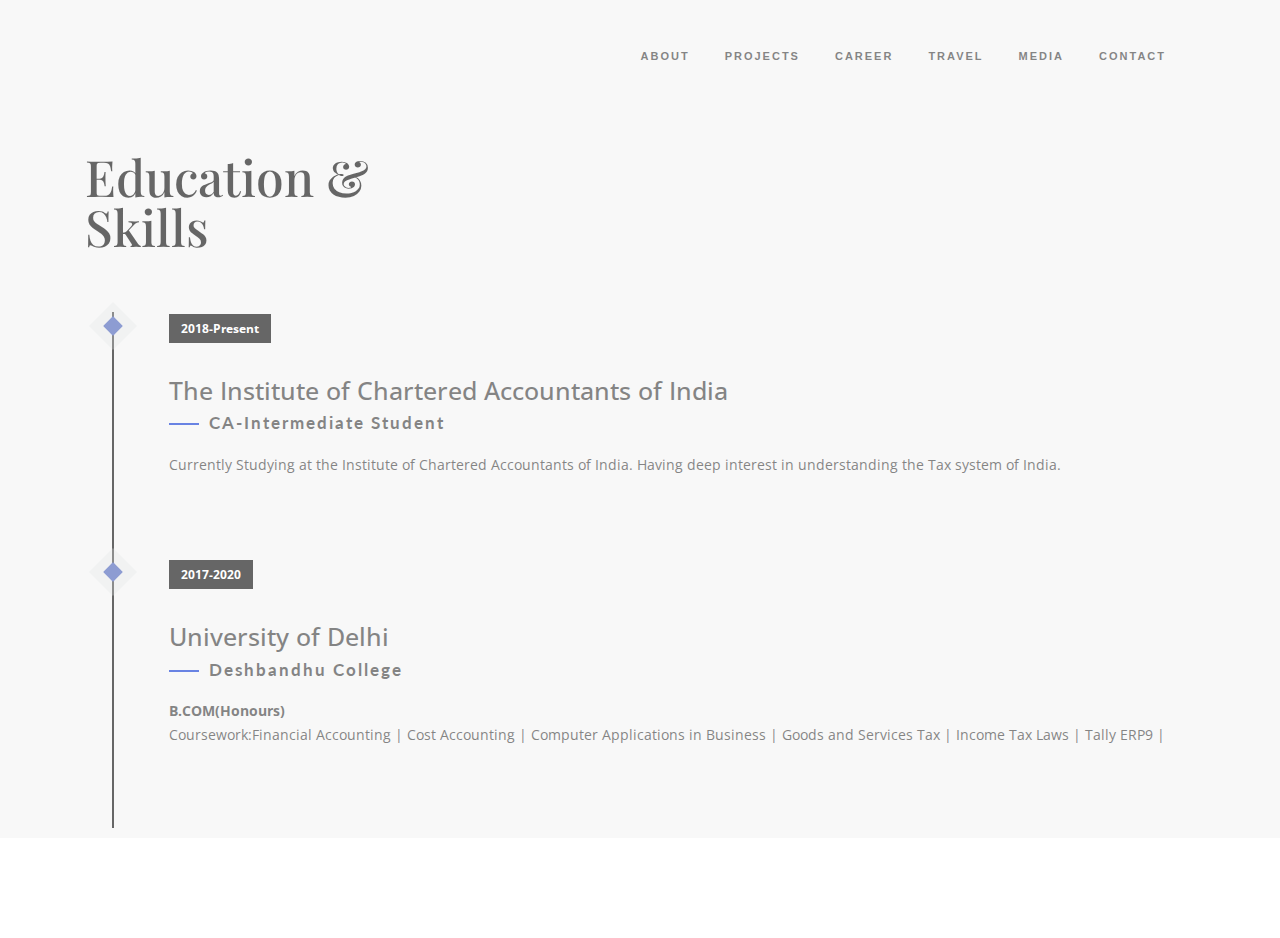
<file: career.html>
<!DOCTYPE html>
<html lang="en">
<head>
    <meta charset="utf-8">
    <meta http-equiv="X-UA-Compatible" content="IE=edge">
    <meta name="viewport" content="width=device-width, initial-scale=1">
    <title>Contact - Akhil Mishra</title>
    <link rel="icon" href="img/logo.JPG" type="image/x-icon">
    <!-- Bootstrap and other styles -->
    <link href="css/bootstrap.min.css" rel="stylesheet">
    <link href="ionicons/css/ionicons.min.css" rel="stylesheet">
    <link href="css/animate.min.css" rel="stylesheet">
    <link href="css/aos.css" rel="stylesheet">
    <link href="css/style.css" rel="stylesheet">
    <link href="/career.css" rel="stylesheet">
    <link href="css/navbar.css" rel="stylesheet">


</head>
<body>
    <!-- Preloader (optional) -->
    <div id="preloader">
        <div id="status">
            <div class="preloader" aria-busy="true" aria-label="Loading, please wait." role="progressbar"></div>
        </div>
    </div>


 <!-- education  -->
 <div class="section" id="experience">
    <div class="container">
        <!-- Navigation Bar -->
        <nav class="navbar">
            <div class="container">
                </button>
                <div class="collapse navbar-collapse" id="navbarResponsive">
                    <ul class="navbar-nav ml-auto">
                        <li class="nav-item"><a class="nav-link" href="home-about.html">About</a></li>
                        <li class="nav-item"><a class="nav-link" href="initiatives.html">Projects</a></li>
                        <li class="nav-item"><a class="nav-link" href="career.html">Career</a></li>
                        <li class="nav-item"><a class="nav-link" href="wanderlust.html">Travel</a></li>
                        <li class="nav-item"><a class="nav-link" href="blogs.html">Media</a></li>
                        <li class="nav-item"><a class="nav-link" href="contact.html">Contact</a></li>
                    </ul>
                </div>
            </div>
        </nav>
        <div class="col-md-12">
            <h1 id="page-Education" class="size-50">Education & <br />Skills</h1>
            <div class="h-50"></div>
        </div>
        <div class="col-md-12">
            <ul class="timeline">
                <li class="timeline-event" data-aos="fade-up" data-aos-delay=".2">
                    <label class="timeline-event-icon"></label>
                    <div class="timeline-event-copy">
                        <p class="timeline-event-thumbnail">2018-Present</p>
                        <h3>The Institute of Chartered Accountants of India</h3>
                        <h4>CA-Intermediate Student</h4>
                        <p>Currently Studying at the Institute of Chartered Accountants of India. Having deep
                            interest in understanding the Tax system of India.</p>
                    </div>
                </li>
                <li class="timeline-event" data-aos="fade-up" data-aos-delay=".4">
                    <label class="timeline-event-icon"></label>
                    <div class="timeline-event-copy">
                        <p class="timeline-event-thumbnail">2017-2020</p>
                        <h3>University of Delhi</h3>
                        <h4>Deshbandhu College</h4>
                        <p><strong>B.COM(Honours)</strong>
                            <br>Coursework:Financial Accounting | Cost Accounting | Computer Applications in
                            Business | Goods and Services Tax | Income Tax Laws | Tally ERP9 |
                        </p>
                    </div>
                </li>
            </ul>
        </div>
    </div>
</div>
<!-- ./education -->

</div id="animatedModal" class="popup-modal">
<!--THIS IS IMPORTANT! to close the modal, the class name has to match the name given on the ID -->
<div id="btn-close-modal" class="close-animatedModal close-popup-modal"> <i class="ion-close-round"></i> </div>
<div class="clearfix"></div>
<div class="modal-content">
    <div class="container">
        <div class="portfolio-padding">

        </div>
    </div>
</div>
</div>
</div>
<!-- jQuery -->
<script src="js/jquery.js"></script>
<!--  plugins  -->
<script src="js/bootstrap.min.js"></script>
<script src="js/plugins.js"></script>
<script src="js/aos.js"></script>
<script src="js/jquery.form.js"></script>
<script src="js/jquery.validate.min.js"></script>

<!--  main script  -->
<script src="js/custom.js"></script>

<!-- Global site tag (gtag.js) - Google Analytics -->
<script async src="https://www.googletagmanager.com/gtag/js?id=G-4PWC4Z96FE"></script>
<script>
    window.dataLayer = window.dataLayer || [];
    function gtag() { dataLayer.push(arguments); }
    gtag('js', new Date());

    gtag('config', 'G-4PWC4Z96FE');
</script>
<script>
    document.querySelector('.navbar-toggler').addEventListener('click', function() {
    document.querySelector('.hamburger-icon').classList.toggle('active');
});
</script>
</body>

</html>
</file>
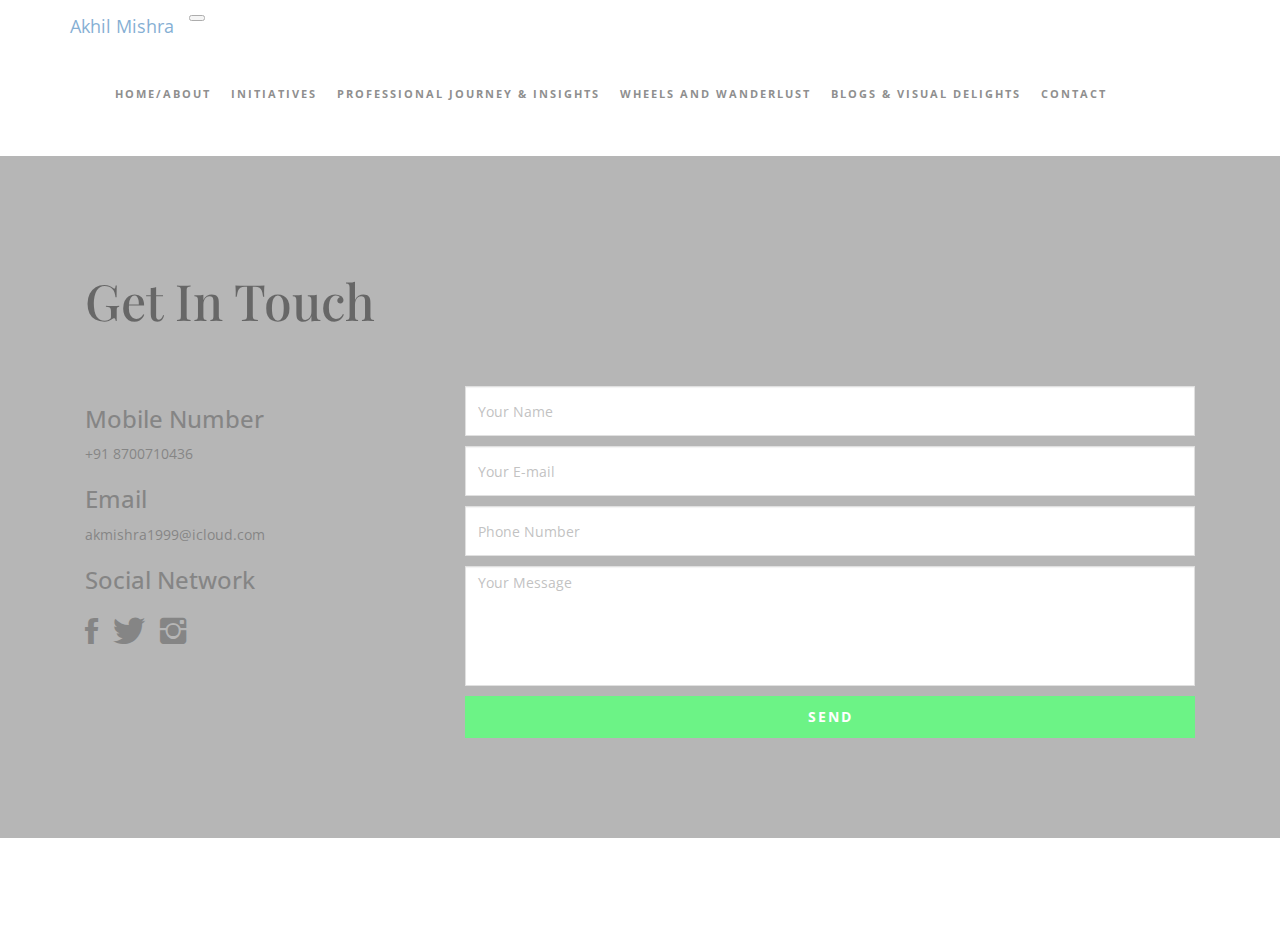
<file: contact.html>
<!DOCTYPE html>
<html lang="en">
<head>
    <meta charset="utf-8">
    <meta http-equiv="X-UA-Compatible" content="IE=edge">
    <meta name="viewport" content="width=device-width, initial-scale=1">
    <title>Contact - Akhil Mishra</title>
    <link rel="icon" href="img/logo.JPG" type="image/x-icon">
    <!-- Bootstrap and other styles -->
    <link href="css/bootstrap.min.css" rel="stylesheet">
    <link href="ionicons/css/ionicons.min.css" rel="stylesheet">
    <link href="css/animate.min.css" rel="stylesheet">
    <link href="css/aos.css" rel="stylesheet">
    <link href="css/style.css" rel="stylesheet">
    <!-- HTML5 shim and Respond.js for IE8 support of HTML5 elements and media queries -->
    <!--[if lt IE 9]>
      <script src="https://oss.maxcdn.com/html5shiv/3.7.3/html5shiv.min.js"></script>
      <script src="https://oss.maxcdn.com/respond/1.4.2/respond.min.js"></script>
    <![endif]-->
</head>
<body>
    <!-- Preloader (optional) -->
    <div id="preloader">
        <div id="status">
            <div class="preloader" aria-busy="true" aria-label="Loading, please wait." role="progressbar"></div>
        </div>
    </div>

<!-- Navigation Bar -->
<nav class="navbar navbar-expand-lg navbar-light bg-light fixed-top">
    <div class="container">
        <a class="navbar-brand" href="home-about.html">
            <!-- You can put an image or text here -->
            Akhil Mishra
        </a>
        <!-- Hamburger Menu Button -->
        <button class="navbar-toggler" type="button" data-toggle="collapse" data-target="#navbarResponsive"
            aria-controls="navbarResponsive" aria-expanded="false" aria-label="Toggle navigation">
            <div class="hamburger-icon">
                <div></div> <!-- These empty divs will be the hamburger icon bars -->
            </div>
        </button>


        <div class="collapse navbar-collapse" id="navbarResponsive">
            <ul class="navbar-nav ml-auto">
                <li class="nav-item"><a class="nav-link" href="home-about.html">Home/About</a></li>
                <li class="nav-item"><a class="nav-link" href="initiatives.html">Initiatives</a></li>
                <li class="nav-item"><a class="nav-link" href="journey-insights.html">Professional Journey &
                        Insights</a></li>
                <li class="nav-item"><a class="nav-link" href="wanderlust.html">Wheels and Wanderlust</a></li>
                <li class="nav-item"><a class="nav-link" href="blogs.html">Blogs & Visual Delights</a></li>
                <li class="nav-item"><a class="nav-link" href="contact.html">Contact</a></li>
            </ul>
        </div>
    </div>
</nav>

    <!-- Contact Section -->
    <div class="section" id="contact">
        <div class="container">
            <!-- Contact Content -->
            <div class="col-md-12">
                <h1 id="page-contact" class="size-50">Get In Touch</h1>
                <div class="h-50"></div>
            </div>
            <div class="col-md-4" data-aos="fade-up">
                <!-- Contact Details -->
                <h3>Mobile Number</h3>
                <p>+91 8700710436</p>
                <h3>Email</h3>
                <p>akmishra1999@icloud.com</p>
                <h3>Social Network</h3>
                <ul class="social">
                    <li><a href="https://www.facebook.com/MishraAkhill"><i class="ion-social-facebook"></i></a></li>
                    <li><a href="https://twitter.com/MishraAkhill"><i class="ion-social-twitter"></i></a></li>
                    <li><a href="https://instagram.com/MishraAkhill"><i class="ion-social-instagram"></i></a></li>
                </ul>
                <div class="clearfix"></div>
                <div class="h-50"></div>
            </div>
            <div class="col-md-8" data-aos="fade-up">
                <!-- Contact Form -->
                <form action="https://formspree.io/f/xjvjgoqb" class="contact-bg" id="contact-form" name="contact" method="POST" novalidate="novalidate">
                    <input type="text" name="name" class="form-control" placeholder="Your Name" />
                    <input type="email" name="_replyto" class="form-control" placeholder="Your E-mail" />
                    <input type="text" name="phone" class="form-control" placeholder="Phone Number" />
                    <textarea name="message" class="form-control" placeholder="Your Message" style="height:120px"></textarea>
                    <button id="submit" type="submit" name="submit" class="btn btn-glance">Send</button>
                    <div id="success">
                        <p class="green textcenter">Your message was sent successfully! I will be in touch as soon as I can.</p>
                    </div>
                    <div id="error">
                        <p>Something went wrong, try refreshing and submitting the form again.</p>
                    </div>
                </form>
            </div>
        </div>
    </div>

</div id="animatedModal" class="popup-modal">
<!--THIS IS IMPORTANT! to close the modal, the class name has to match the name given on the ID -->
<div id="btn-close-modal" class="close-animatedModal close-popup-modal"> <i class="ion-close-round"></i> </div>
<div class="clearfix"></div>
<div class="modal-content">
    <div class="container">
        <div class="portfolio-padding">

        </div>
    </div>
</div>
</div>
</div>
<!-- jQuery -->
<script src="js/jquery.js"></script>
<!--  plugins  -->
<script src="js/bootstrap.min.js"></script>
<script src="js/plugins.js"></script>
<script src="js/aos.js"></script>
<script src="js/jquery.form.js"></script>
<script src="js/jquery.validate.min.js"></script>

<!--  main script  -->
<script src="js/custom.js"></script>

<!-- Global site tag (gtag.js) - Google Analytics -->
<script async src="https://www.googletagmanager.com/gtag/js?id=G-4PWC4Z96FE"></script>
<script>
    window.dataLayer = window.dataLayer || [];
    function gtag() { dataLayer.push(arguments); }
    gtag('js', new Date());

    gtag('config', 'G-4PWC4Z96FE');
</script>
</body>

</html>
</file>
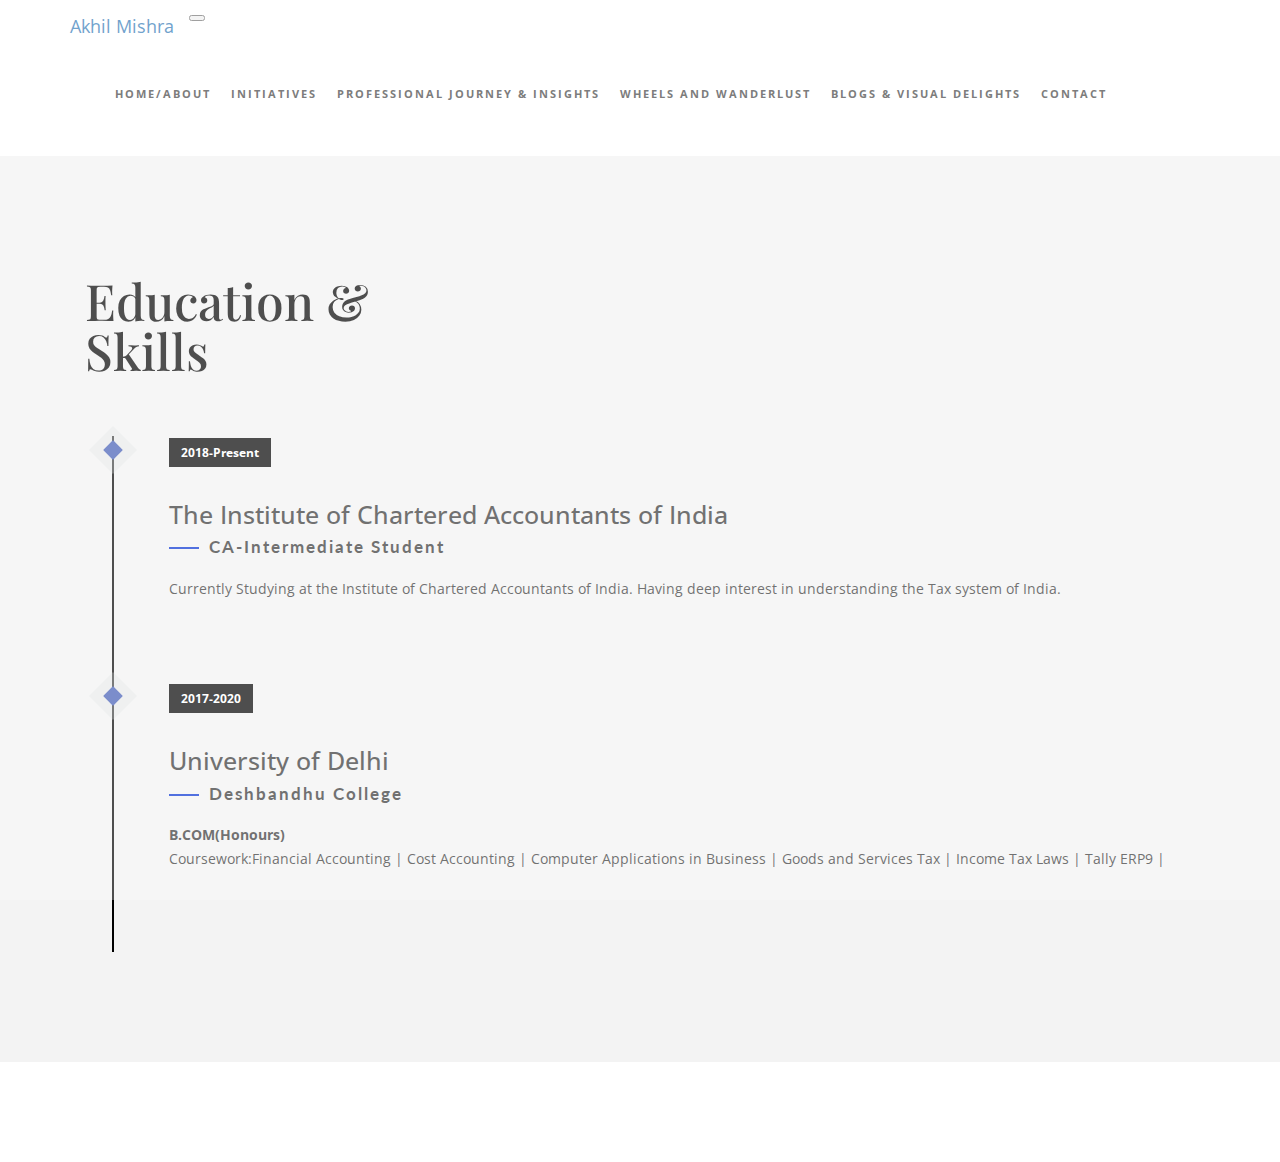
<file: journey-insights.html>
<!DOCTYPE html>
<html lang="en">
<head>
    <meta charset="utf-8">
    <meta http-equiv="X-UA-Compatible" content="IE=edge">
    <meta name="viewport" content="width=device-width, initial-scale=1">
    <title>Contact - Akhil Mishra</title>
    <link rel="icon" href="img/logo.JPG" type="image/x-icon">
    <!-- Bootstrap and other styles -->
    <link href="css/bootstrap.min.css" rel="stylesheet">
    <link href="ionicons/css/ionicons.min.css" rel="stylesheet">
    <link href="css/animate.min.css" rel="stylesheet">
    <link href="css/aos.css" rel="stylesheet">
    <link href="css/style.css" rel="stylesheet">
    <!-- HTML5 shim and Respond.js for IE8 support of HTML5 elements and media queries -->
    <!--[if lt IE 9]>
      <script src="https://oss.maxcdn.com/html5shiv/3.7.3/html5shiv.min.js"></script>
      <script src="https://oss.maxcdn.com/respond/1.4.2/respond.min.js"></script>
    <![endif]-->
</head>
<body>
    <!-- Preloader (optional) -->
    <div id="preloader">
        <div id="status">
            <div class="preloader" aria-busy="true" aria-label="Loading, please wait." role="progressbar"></div>
        </div>
    </div>

<!-- Navigation Bar -->
<nav class="navbar navbar-expand-lg navbar-light bg-light fixed-top">
    <div class="container">
        <a class="navbar-brand" href="home-about.html">
            <!-- You can put an image or text here -->
            Akhil Mishra
        </a>
        <!-- Hamburger Menu Button -->
        <button class="navbar-toggler" type="button" data-toggle="collapse" data-target="#navbarResponsive"
            aria-controls="navbarResponsive" aria-expanded="false" aria-label="Toggle navigation">
            <div class="hamburger-icon">
                <div></div> <!-- These empty divs will be the hamburger icon bars -->
            </div>
        </button>


        <div class="collapse navbar-collapse" id="navbarResponsive">
            <ul class="navbar-nav ml-auto">
                <li class="nav-item"><a class="nav-link" href="home-about.html">Home/About</a></li>
                <li class="nav-item"><a class="nav-link" href="initiatives.html">Initiatives</a></li>
                <li class="nav-item"><a class="nav-link" href="journey-insights.html">Professional Journey &
                        Insights</a></li>
                <li class="nav-item"><a class="nav-link" href="wanderlust.html">Wheels and Wanderlust</a></li>
                <li class="nav-item"><a class="nav-link" href="blogs.html">Blogs & Visual Delights</a></li>
                <li class="nav-item"><a class="nav-link" href="contact.html">Contact</a></li>
            </ul>
        </div>
    </div>
</nav>
  
 <!-- education  -->
 <div class="section" id="experience">
    <div class="container">
        <div class="col-md-12">
            <h1 id="page-Education" class="size-50">Education & <br />Skills</h1>
            <div class="h-50"></div>
        </div>
        <div class="col-md-12">
            <ul class="timeline">
                <li class="timeline-event" data-aos="fade-up" data-aos-delay=".2">
                    <label class="timeline-event-icon"></label>
                    <div class="timeline-event-copy">
                        <p class="timeline-event-thumbnail">2018-Present</p>
                        <h3>The Institute of Chartered Accountants of India</h3>
                        <h4>CA-Intermediate Student</h4>
                        <p>Currently Studying at the Institute of Chartered Accountants of India. Having deep
                            interest in understanding the Tax system of India.</p>
                    </div>
                </li>
                <li class="timeline-event" data-aos="fade-up" data-aos-delay=".4">
                    <label class="timeline-event-icon"></label>
                    <div class="timeline-event-copy">
                        <p class="timeline-event-thumbnail">2017-2020</p>
                        <h3>University of Delhi</h3>
                        <h4>Deshbandhu College</h4>
                        <p><strong>B.COM(Honours)</strong>
                            <br>Coursework:Financial Accounting | Cost Accounting | Computer Applications in
                            Business | Goods and Services Tax | Income Tax Laws | Tally ERP9 |
                        </p>
                    </div>
                </li>
            </ul>
        </div>
    </div>
</div>
<!-- ./education -->

</div id="animatedModal" class="popup-modal">
<!--THIS IS IMPORTANT! to close the modal, the class name has to match the name given on the ID -->
<div id="btn-close-modal" class="close-animatedModal close-popup-modal"> <i class="ion-close-round"></i> </div>
<div class="clearfix"></div>
<div class="modal-content">
    <div class="container">
        <div class="portfolio-padding">

        </div>
    </div>
</div>
</div>
</div>
<!-- jQuery -->
<script src="js/jquery.js"></script>
<!--  plugins  -->
<script src="js/bootstrap.min.js"></script>
<script src="js/plugins.js"></script>
<script src="js/aos.js"></script>
<script src="js/jquery.form.js"></script>
<script src="js/jquery.validate.min.js"></script>

<!--  main script  -->
<script src="js/custom.js"></script>

<!-- Global site tag (gtag.js) - Google Analytics -->
<script async src="https://www.googletagmanager.com/gtag/js?id=G-4PWC4Z96FE"></script>
<script>
    window.dataLayer = window.dataLayer || [];
    function gtag() { dataLayer.push(arguments); }
    gtag('js', new Date());

    gtag('config', 'G-4PWC4Z96FE');
</script>
</body>

</html>
</file>
<file: css/style.css>
/*
* Resume template
* Created by : Ahmed Essa
* website : www.ahmedessa.net
*/


/* Table of Content
==================================================
	- Google fonts & font family -
	- typography -
	- General -
    - Preloader -
	- Header -
    - home section -
    - About section -
    - experience section -
    - projects section -
    - Contact section -
    - Responsive media queries -
*/


/* Google fonts & font family
==================================================*/

@import 'https://fonts.googleapis.com/css?family=Lato:100,100i,300,300i,400,400i,700,700i,900,900i|Open+Sans:300,300i,400,400i,600,600i,700,700i,800,800i|Playfair+Display:400,400i,700,700i,900,900i';

/*
font-family: 'Playfair Display', serif;
font-family: 'Lato', sans-serif;
font-family: 'Open Sans', sans-serif;
*/


/* typography
==================================================*/

h1 {
    font-family: 'Playfair Display', S;
    font-size: 80px;
    line-height: 70px;
    color: #425BB5;
}

#page-title {
    color: #919191;
}
#page-know {
    color: #0381b6;
}
#page-Society {
    color: #6a5606;
}
#page-Education {
    color: #000000;
}
#page-work {
    color: #844702;
}
#page-contact {
    color: #000000;
}
h4 {
    font-family: 'Lato', sans-serif;
    text-transform: capitalize;
    letter-spacing: 2px;
    position: relative;
    margin-left: 40px;
    font-weight: 700;
}

#page-subtitle {
    color: ;
}

h4:before {
    position: absolute;
    width: 30px;
    left: -40px;
    content: "";
    display: block;
    height: 2px;
    background: #0531d1;
    top: 9px;
}


/* General
==================================================*/

body {
    font-family: 'Open Sans', sans-serif;
    font-size: 14px;
    line-height: 24px;
}

.size-50 {
    font-size: 50px;
    line-height: 50px
}

.h-50 {
    height: 50px;
}


/* preloader
==================================================*/

#preloader {
    position: fixed;
    top: 0;
    left: 0;
    right: 0;
    bottom: 0;
    background-color: #fff;
    z-index: 10000
}

#status,
.preloader {
    top: 50%;
    left: 50%;
    position: absolute
}

#status {
    width: 100px;
    height: 100px;
    background-repeat: no-repeat;
    background-position: center;
    margin: -50px 0 0 -50px
}

.preloader {
    height: 40px;
    width: 40px;
    margin-top: -20px;
    margin-left: -20px
}

.preloader:before {
    content: "";
    display: block;
    position: absolute;
    left: -1px;
    top: -1px;
    height: 100%;
    width: 100%;
    -webkit-animation: rotation 1s linear infinite;
    animation: rotation 1s linear infinite;
    border: 2px solid #425BB5;
    border-top: 2px solid transparent;
    border-radius: 100%
}

.preloader>.icon {
    position: absolute;
    top: 50%;
    left: 50%;
    height: 25px;
    width: 10.6px;
    margin-top: -12.5px;
    margin-left: -5.3px;
    -webkit-animation: wink 1s ease-in-out infinite alternate;
    animation: wink 1s ease-in-out infinite alternate
}

@media only screen and (min-width:768px) {
    .preloader {
        height: 60px;
        width: 60px;
        margin-top: -30px;
        margin-left: -30px
    }
    .preloader:before {
        left: -2px;
        top: -2px;
        border-width: 2px
    }
    .preloader>.icon {
        height: 37.5px;
        width: 15.9px;
        margin-top: -18.75px;
        margin-left: -7.95px
    }
}

@media only screen and (min-width:1200px) {
    .preloader {
        height: 60px;
        width: 60px;
        margin-top: -30px;
        margin-left: -30px
    }
    .preloader>.icon {
        height: 50px;
        width: 21.2px;
        margin-top: -25px;
        margin-left: -10.6px
    }
}

@-webkit-keyframes rotation {
    from {
        -webkit-transform: rotate(0);
        transform: rotate(0)
    }
    to {
        -webkit-transform: rotate(359deg);
        transform: rotate(359deg)
    }
}

@keyframes rotation {
    from {
        -webkit-transform: rotate(0);
        transform: rotate(0)
    }
    to {
        -webkit-transform: rotate(359deg);
        transform: rotate(359deg)
    }
}

@-webkit-keyframes wink {
    from {
        opacity: 0
    }
    to {
        opacity: 1
    }
}

@keyframes wink {
    from {
        opacity: 0
    }
    to {
        opacity: 1
    }
}


/* Header
==================================================*/

header {
    text-align: center;
    -webkit-transition: all .5s;
    transition: all .5s;
    height: 65px;
}

nav ul {
    display: inline-block;
    padding-left: 0;
    list-style: none;
    padding: 20px;
    margin-bottom: 0;
    -webkit-transition: all .5s;
    transition: all .5s;
}

nav li {
    display: inline-block;
    margin: 10px;
}

nav li a {
    text-transform: uppercase;
    letter-spacing: 2px;
    color: #444;
    font-size: 11px;
    font-weight: bold;
}

.bg-nav {
    background: #fff;
    border-bottom: 1px solid #f3f3f3
}

.bg-nav ul {
    padding: 10px;
}

a:focus {
    color: #444;
    text-decoration: none;
}

a:hover {
    color: #425BB5;
    text-decoration: none;
}

a.active {
    color: #425BB5;
}


/* home section
==================================================*/

#home {
    background: url(../img/pacho_dehi.jpeg);
    background-size: cover;
    background-position: center center;
    height: 100vh; 
}

@media screen and (max-width: 450px) {
    #home {
        background: url(../img/phone2.jpeg);
        background-size: cover;
        background-position: center center;
        height: 100vh; 
    }
  }
 

.table-cell {
    display: table-cell;
    vertical-align: middle;
}

.disply-table {
    display: table;
    height: 100vh;
}


/* about section
==================================================*/

#about {
    padding: 100px 0;
}

.about-img-div img {
    margin: 0 auto;
}

.about-border {
    position: absolute;
    border: 10px solid #425BB5;
    width: 400px;
    height: 400px;
    top: 40px;
    left: 50px;
    z-index: 1
}

/* adiraj */
#adiraj {
    padding: 100px 0;
    background: #fff
}


/* experience section
==================================================*/

#experience {
    padding: 100px 0;
    background: #f3f3f3
}

.experience-row {
    padding: 20px 0;
    border-bottom: 1px solid #ddd;
}

.experience-row h3 {
    font-family: 'Lato', sans-serif;
    text-transform: capitalize;
    letter-spacing: 2px;
    color: #425BB5;
    font-size: 16px;
    font-weight: bold
}

.experience-row p {
    color: #888;
    margin-top: 20px;
    font-size: 15px;
}

.experience-row .date {
    color: #000;
    font-size: 17px;
}

.timeline {
    padding-left: 0;
    list-style: none;
    position: relative;
}

.timeline:before {
    background-color: black;
    content: '';
    margin-left: -1px;
    position: absolute;
    top: 0;
    left: 2em;
    width: 2px;
    height: 100%;
}

.timeline-event {
    position: relative;
}

.timeline-event:hover .timeline-event-icon {
    -webkit-transform: rotate(-45deg);
    transform: rotate(-45deg);
    background-color: #425BB5;
}

.timeline-event:hover .timeline-event-thumbnail {
    box-shadow: inset 40em 0 0 0 #425BB5;
}

.timeline-event-copy {
    padding: 2em;
    position: relative;
    top: -1.875em;
    left: 4em;
    width: 100%;
}

.timeline-event-copy h3 {
    font-size: 1.75em;
}

.timeline-event-copy h4 {
    font-size: 1.2em;
    margin-bottom: 1.2em;
}

.timeline-event-copy strong {
    font-weight: 700;
}

.timeline-event-copy p:not(.timeline-event-thumbnail) {
    padding-bottom: 1.2em;
}

.timeline-event-icon {
    -webkit-transition: -webkit-transform 0.2s ease-in;
    transition: -webkit-transform 0.2s ease-in;
    transition: transform 0.2s ease-in;
    transition: transform 0.2s ease-in, -webkit-transform 0.2s ease-in;
    -webkit-transform: rotate(45deg);
    transform: rotate(45deg);
    background-color: #425BB5;
    outline: 10px solid #d0d3d34d;
    display: block;
    margin: 0.5em 0.5em 0.5em -0.5em;
    position: absolute;
    top: 0;
    left: 2em;
    width: 1em;
    height: 1em;
}

.timeline-event-thumbnail {
    -moz-transition: box-shadow 0.5s ease-in 0.1s;
    -o-transition: box-shadow 0.5s ease-in 0.1s;
    -webkit-transition: box-shadow 0.5s ease-in;
    -webkit-transition-delay: 0.1s;
    -webkit-transition: box-shadow 0.5s ease-in 0.1s;
    transition: box-shadow 0.5s ease-in 0.1s;
    color: white;
    font-size: 12px;
    font-weight: bold;
    background-color: black;
    box-shadow: inset 0 0 0 0em #425BB5;
    display: inline-block;
    margin-bottom: 1.2em;
    padding: 0.25em 1em 0.2em 1em;
}


/* projects section
==================================================*/

#projects {
    padding: 100px 0;
}

.portfolio .categories-grid span {
    font-size: 30px;
    margin-bottom: 30px;
    display: inline-block;
}

.portfolio .categories-grid .categories ul li {
    list-style: none;
    margin: 20px 0;
}

.portfolio .categories-grid .categories ul li a {
    display: inline-block;
    color: #60606e;
    padding: 0 10px;
    margin: 0 14px;
    -webkit-transition: all .2s ease-in-out .2s;
    transition: all .2s ease-in-out .2s;
}

.portfolio .categories-grid .categories ul li a:hover,
.portfolio .categories-grid .categories ul li a:focus {
    text-decoration: none;
}

.portfolio .categories-grid .categories ul li a.active {
    background-color: #425BB5;
    padding: 0px 20px;
    color: white;
    text-decoration: none;
}

.portfolio_filter {
    padding-left: 0;
}

.portfolio_item {
    position: relative;
    overflow: hidden;
    display: block;
    margin-bottom: 30px;
}

.portfolio_item .portfolio_item_hover {
    position: absolute;
    top: 0px;
    left: 0px;
    height: 100%;
    width: 100%;
    background-color: #425BB5;
    -webkit-transform: translateY(100%);
    transform: translateY(100%);
    opacity: 0;
    -webkit-transition: all .2s ease-in-out;
    transition: all .2s ease-in-out;
    color: #333;
}

.portfolio_item .portfolio_item_hover .item_info {
    text-align: center;
    position: absolute;
    top: 50%;
    left: 50%;
    -webkit-transform: translate(-50%, -50%);
    transform: translate(-50%, -50%);
    padding: 10px;
    width: 100%;
    font-weight: bold;
}

.portfolio_item .portfolio_item_hover .item_info span {
    display: block;
    color: #fff;
    font-size: 18px;
    -webkit-transform: translateY(-100px);
    transform: translateY(-100px);
    -webkit-transition: all .3s ease-in-out .3s;
    transition: all .3s ease-in-out .3s;
    opacity: 0;
}

.portfolio_item .portfolio_item_hover .item_info em {
    font-style: normal;
    display: inline-block;
    background-color: #425BB5;
    padding: 5px 20px;
    color: #fff;
    margin-top: 10px;
    -webkit-transform: translateY(100px);
    transform: translateY(100px);
    -webkit-transition: all .3s ease-in-out .3s;
    transition: all .3s ease-in-out .3s;
    opacity: 0;
    font-size: 10px;
    letter-spacing: 2px;
}

.portfolio_item:hover .portfolio_item_hover {
    opacity: 1;
    -webkit-transform: translateX(0);
    transform: translateX(0);
}

.portfolio_item:hover .item_info em,
.portfolio_item:hover .item_info span {
    opacity: 1;
    -webkit-transform: translateX(0);
    transform: translateX(0);
}

.portfolio .categories-grid .categories ul li {
    float: left;
}

.portfolio .categories-grid .categories ul li a {
    padding: 0 10px;
    -webkit-transition: all .2s ease-in-out .2s;
    transition: all .2s ease-in-out .2s;
}

.portfolio_filter {
    padding-left: 0;
    display: inline-block;
    margin: 0 auto;
    text-align: center;
}

.portfolio_item img {
    /* -webkit-filter: grayscale(100%);
    filter: grayscale(100%); */
}

.portfolio-padding {
    padding: 50px 0;
}

.portfolio-inner {
    padding-bottom: 0 !important;
    padding-top: 55px;
}

.modal-content {
    box-shadow: 0 5px 15px rgba(0, 0, 0, 0);
    border: none;
}

.popup-modal {
    background: #fff;
}

.close-popup-modal {
    float: right;
    margin: 20px;
    font-size: 22px;
    opacity: 0;
    cursor: pointer;
    -webkit-transition: all .3s;
    transition: all .3s;
    -webkit-transition-delay: .6s;
    transition-delay: .6s;
    position: fixed;
    z-index: 100000;
    right: 14px;
}

.animatedModal-on .close-popup-modal {
    opacity: 1;
}

.modal-content h2 {
    font-family: 'Playfair Display', serif;
    font-size: 40px;
    line-height: 50px;
}


/* contact
==================================================*/

#contact {
    padding: 100px 0;
    background: #858585
}

#contact-form input,
#contact-form textarea {
    height: 50px;
    margin-bottom: 10px;
    border-radius: 0;
}

#contact-form label {
    display: block;
    margin-bottom: .2em;
    font-size: 13px;
    line-height: 13px;
    font-size: 1.3rem;
    line-height: 1.3rem;
    color: #000;
}

#contact-form label.error {
    margin-top: 10px;
    margin-bottom: 1em;
    font-size: 12px;
    line-height: 12px;
    font-size: 1.2rem;
    line-height: 1.2rem;
    color: #D33E43;
    margin-left: 10px
}

#contact-form input[type="text"].error,
#contact-form input[type="password"].error,
#contact-form input[type="date"].error,
#contact-form input[type="datetime"].error,
#contact-form input[type="datetime-local"].error,
#contact-form input[type="month"].error,
#contact-form input[type="week"].error,
#contact-form input[type="email"].error,
#contact-form input[type="number"].error,
#contact-form input[type="search"].error,
#contact-form input[type="tel"].error,
#contact-form input[type="time"].error,
#contact-form input[type="url"].error,
#contact-form textarea.error {
    border-color: #D33E43
}

textarea {
    resize: none;
}

fieldset {
    border: 0px;
    margin: 0;
    padding: 0
}

.required {
    color: #e9266d
}

#success,
#error {
    display: none
}

#success p,
#error p {
    display: block;
}

#success p {
    color: #425BB5;
    font-size: 15px;
    text-align: center;
    padding: 10px;
    border: 2px solid #425BB5;
    margin-top: 10px;
}

#error p {
    color: #D33E43;
    font-size: 15px;
    text-align: center;
    padding: 10px;
    border: 2px solid #D33E43;
    margin-top: 10px;
}

#submit {
    background-color: #0aeb34;
    color: #fff;
    padding: 10px 40px;
    border-radius: 0;
    text-transform: uppercase;
    letter-spacing: 2px;
    font-weight: bold;
    width: 100%;
}

.social {
    padding-left: 0;
    list-style: none;
    margin-top: 20px;
}

.social li {
    float: left;
}

.social li a {
    color: #333;
    font-size: 35px;
    margin-right: 15px;
    transition: all .3s;
    -webkit-transition: all .3s;
}

.social li a:hover {
    color: #425BB5;
}


/* Responsive media queries
==================================================*/

@media (max-width: 991px) {
    .portfolio .categories-grid .categories ul li a {
        padding: 0 2px;
    }
}

@media (max-width: 768px) {
    .timeline-event-copy {
        width: 90%;
        left: 2em;
    }
}

@media (max-width: 500px) {
    h1 {
        font-family: 'Playfair Display', serif;
        font-size: 50px;
        line-height: 50px;
    }
    #home,
    .disply-table {
        height: 600px;
    }
    .about-border {
        width: 265px;
    }
    .portfolio .categories-grid .categories ul li {
        list-style: none;
        margin: 10px 0;
    }
}

@media (max-width: 420px) {
    nav li {
        margin: 6px;
    }
    nav li a {
        font-size: 10px;
    }
}
</file>
<file: career.css>
#experience {
    padding: 0px 0;
    background: #f3f3f3
}

.experience-row {
    padding: 50px 0;
    border-bottom: 1px solid #ddd;
}

.experience-row h3 {
    font-family: 'Lato', sans-serif;
    text-transform: capitalize;
    letter-spacing: 2px;
    color: #f64b30;
    font-size: 16px;
    font-weight: bold
}

.experience-row p {
    color: #888;
    margin-top: 0px;
    font-size: 15px;
}

.experience-row .date {
    color: #000;
    font-size: 17px;
}

.timeline {
    padding-left: 0;
    list-style: none;
    position: relative;
}

.timeline:before {
    background-color: black;
    content: '';
    margin-left: -1px;
    position: absolute;
    top: 0;
    left: 2em;
    width: 2px;
    height: 100%;
}

.timeline-event {
    position: relative;
}

.timeline-event:hover .timeline-event-icon {
    -webkit-transform: rotate(-45deg);
    transform: rotate(-45deg);
    background-color: #425BB5;
}

.timeline-event:hover .timeline-event-thumbnail {
    box-shadow: inset 40em 0 0 0 #425BB5;
}

.timeline-event-copy {
    padding: 2em;
    position: relative;
    top: -1.875em;
    left: 4em;
    width: 100%;
}

.timeline-event-copy h3 {
    font-size: 1.75em;
}

.timeline-event-copy h4 {
    font-size: 1.2em;
    margin-bottom: 1.2em;
}

.timeline-event-copy strong {
    font-weight: 700;
}

.timeline-event-copy p:not(.timeline-event-thumbnail) {
    padding-bottom: 1.2em;
}

.timeline-event-icon {
    -webkit-transition: -webkit-transform 0.2s ease-in;
    transition: -webkit-transform 0.2s ease-in;
    transition: transform 0.2s ease-in;
    transition: transform 0.2s ease-in, -webkit-transform 0.2s ease-in;
    -webkit-transform: rotate(45deg);
    transform: rotate(45deg);
    background-color: #425BB5;
    outline: 10px solid #d0d3d34d;
    display: block;
    margin: 0.5em 0.5em 0.5em -0.5em;
    position: absolute;
    top: 0;
    left: 2em;
    width: 1em;
    height: 1em;
}

.timeline-event-thumbnail {
    -moz-transition: box-shadow 0.5s ease-in 0.1s;
    -o-transition: box-shadow 0.5s ease-in 0.1s;
    -webkit-transition: box-shadow 0.5s ease-in;
    -webkit-transition: box-shadow 0.5s ease-in 0.1s;
    transition: box-shadow 0.5s ease-in 0.1s;
    color: white;
    font-size: 12px;
    font-weight: bold;
    background-color: black;
    box-shadow: inset 0 0 0 0em #425BB5;
    display: inline-block;
    margin-bottom: 1.2em;
    padding: 0.25em 1em 0.2em 1em;
}
</file>
<file: css/navbar.css>
Base Navbar Styles
.navbar {
    display: flex;
    justify-content: space-between; /* Aligns brand and nav items on opposite ends */
    align-items: center; /* Centers items vertically */
    padding: 0.5rem 1rem; /* Adjust padding as needed */
}

/* Navbar Brand/Logo */
.navbar-brand {
    font-size: 1.5em;
    color: #333;
    transition: color 0.3s ease;
}

.navbar-brand:hover {
    color: #007bff; /* Highlight color on hover */
}

/* Navbar List Styles */
.navbar-nav {
    list-style: none; /* Removes bullet points */
    font-family: Arial, Helvetica, sans-serif;
    font-weight: bold;
    margin: 0;
    display: flex;
    flex-direction: row;
    justify-content: flex-end; /* Aligns items to the end (right) */
    width: 100%; /* Ensure navbar takes full width */
}

.navbar-nav .nav-item {
    display: inline-block; /* Aligns items horizontally */
}

.navbar-nav .nav-link {
    display: block; /* Allows the entire area of the list item to be clickable */

}


/* Toggler Icon */
.navbar-toggler {
    border: none;
    font-size: 1.2em;
}

.navbar-toggler-icon {
    background-image: url("path-to-hamburger-icon.png"); /* Your custom icon */
}

/* Navbar Links */
.navbar-nav .nav-link {
    color: #333333;
    margin-right: 15px; /* Spacing between links */
    transition: color 0.3s ease;
}

.navbar-nav .nav-link:hover {
    color: #710b0b; /* Highlight color on hover */
}

/* Mobile Navbar Styles */
@media (max-width: 768px) {
    .navbar {
        padding: 0.5rem 0;
    }

    .navbar-collapse {
        position: fixed;
        top: 0;
        right: 0;
        width: 250px;
        height: 100%;
        background-color: white;
        box-shadow: -2px 0 2px rgba(0, 0, 0, 0.1);
        transform: translateX(100%);
        transition: transform 0.3s ease-in-out;
    }

    .navbar-collapse.show {
        transform: translateX(0);
    }

    .navbar-nav {
        display: block;
        text-align: center;
    }

    .navbar-nav .nav-item {
        margin-bottom: 1rem;
    }

    .navbar-nav .nav-link {
        margin-right: 0;
    }
}
</file>
